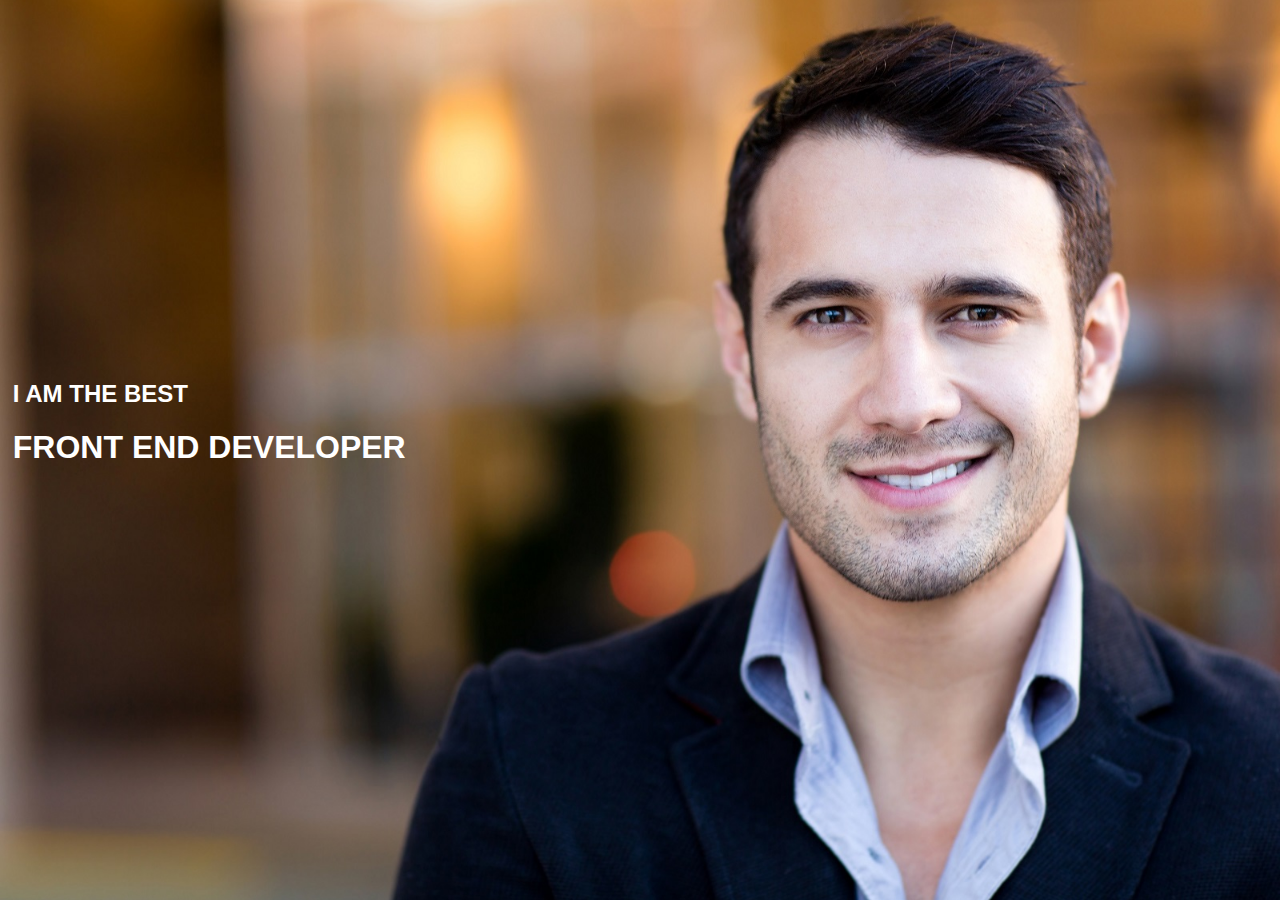
<file: zadanie-css-rwd/index.html>
<!DOCTYPE html>
<html lang="en">

<head>
    <meta charset="UTF-8">
    <title>Nagłówek resopnsywny</title>
    <meta name="viewport" content="width=device-width, user-scalable=no, initial-scale=1.0, maximum-scale=1.0, minimum-scale=1.0">
<!--   Style-css-->
     <link rel="stylesheet" href="css/style.css">
    <link rel="stylesheet" href="css/responsive.css">
</head>

<body>
<!--   Nagłówek-start-->
<figure id="img1">
    <figcaption>
        <h2>i am the best</h2>
        <h1>front end developer</h1>
    </figcaption>
</figure>
<figure id="img2">
    <figcaption>
        <h2>i am the best</h2>
        <h1>front end developer</h1>
    </figcaption>
</figure>
<!--    Nagłówek-koniec-->
</body>

</html>
</file>
<file: zadanie-css-rwd/css/style.css>
body {
    height: 100%;
    margin: 0;
    padding: 0;
    overflow: hidden;
}

figure#img1 {
    background-image: url(../img/man-1.jpg);
    background-position: center;
    background-size: cover;
    width: 100%;
    height: 100vh;
    margin: 0;

}

figure#img1 > figcaption {
    position: absolute;
    padding: 40vh 1vw;
    color: white;
    text-transform: uppercase;
    text-align: left;
    font-family: Verdana, sans-serif;

}

figure#img2 {
    background-image: url(../img/man-2.jpg);
    background-size: cover;
    background-position: center;
    margin: 0;
}

figure#img2 > figcaption {
    font-family: Verdana, sans-serif;
    color: white;
    font-size: 13px;
    position: absolute;
}
</file>
<file: zadanie-css-rwd/css/responsive.css>
@media screen and (min-width:1170px) {
    figure#img2 {
        display: none;
    }
    figure#img1 {
        min-height: 100%;
    }
}

@media screen and (max-width:1169px) and (min-width:992px) {
    figure#img1 {
        display: none;
    }
    figure#img2 {
/*
        background-image: url(../img/man-2.jpg);
        background-size: cover;
        background-position: center;
        margin: 0;
*/
        width: 100%;
        height: 70vh; 
    }
    figure#img2 > figcaption {
/*
        font-family: Verdana, sans-serif;
        color: white;
        font-size: 13px;
        position: absolute;
*/
        text-transform: uppercase;
        top: 8vh;
        right: 6vw;
    }
}

@media screen and (max-width:991px) {
    figure#img2 {
        display: none;
    }
    figure#img1 {
        height: 50vh;
        width: 100%;
        overflow: hidden;
    }
    figure#img1 > figcaption {
        text-align: center;
        top: 10vh;
        width:96vw;    
        color: black;
    }
}
</file>
